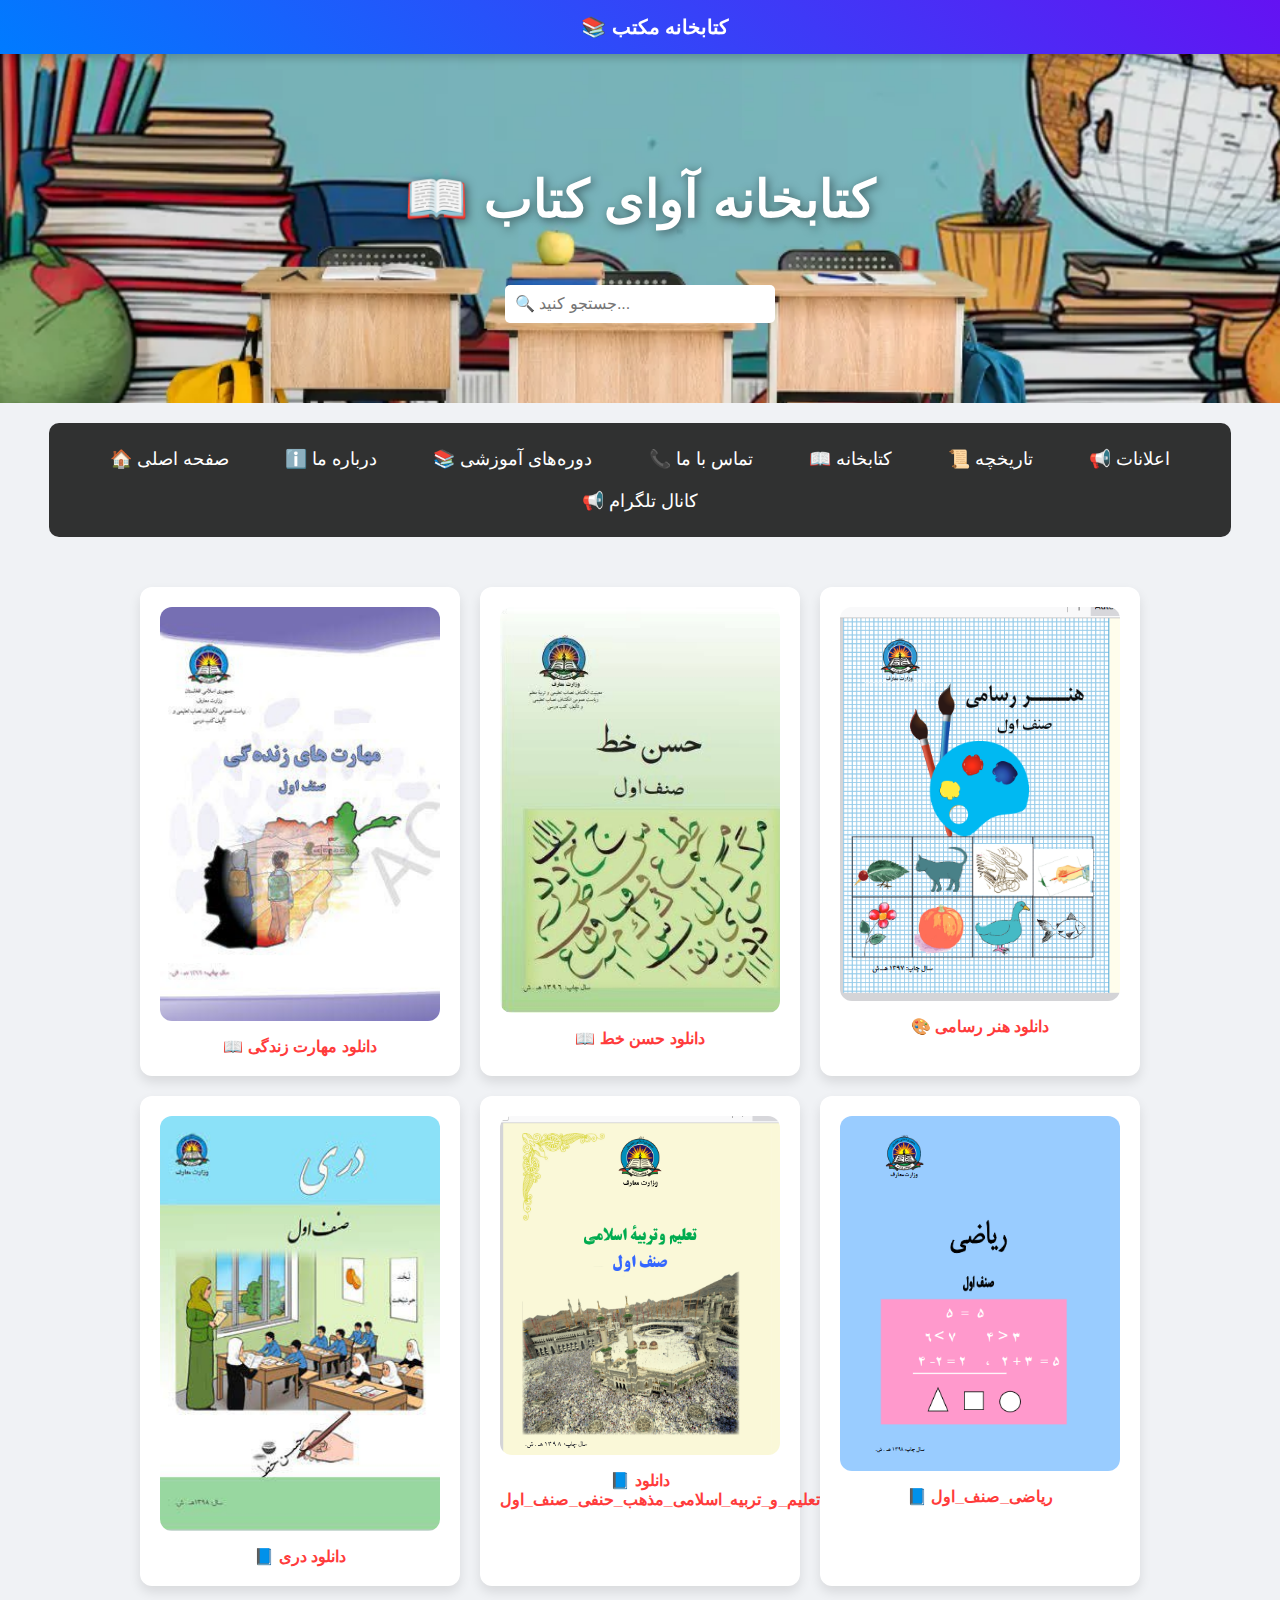
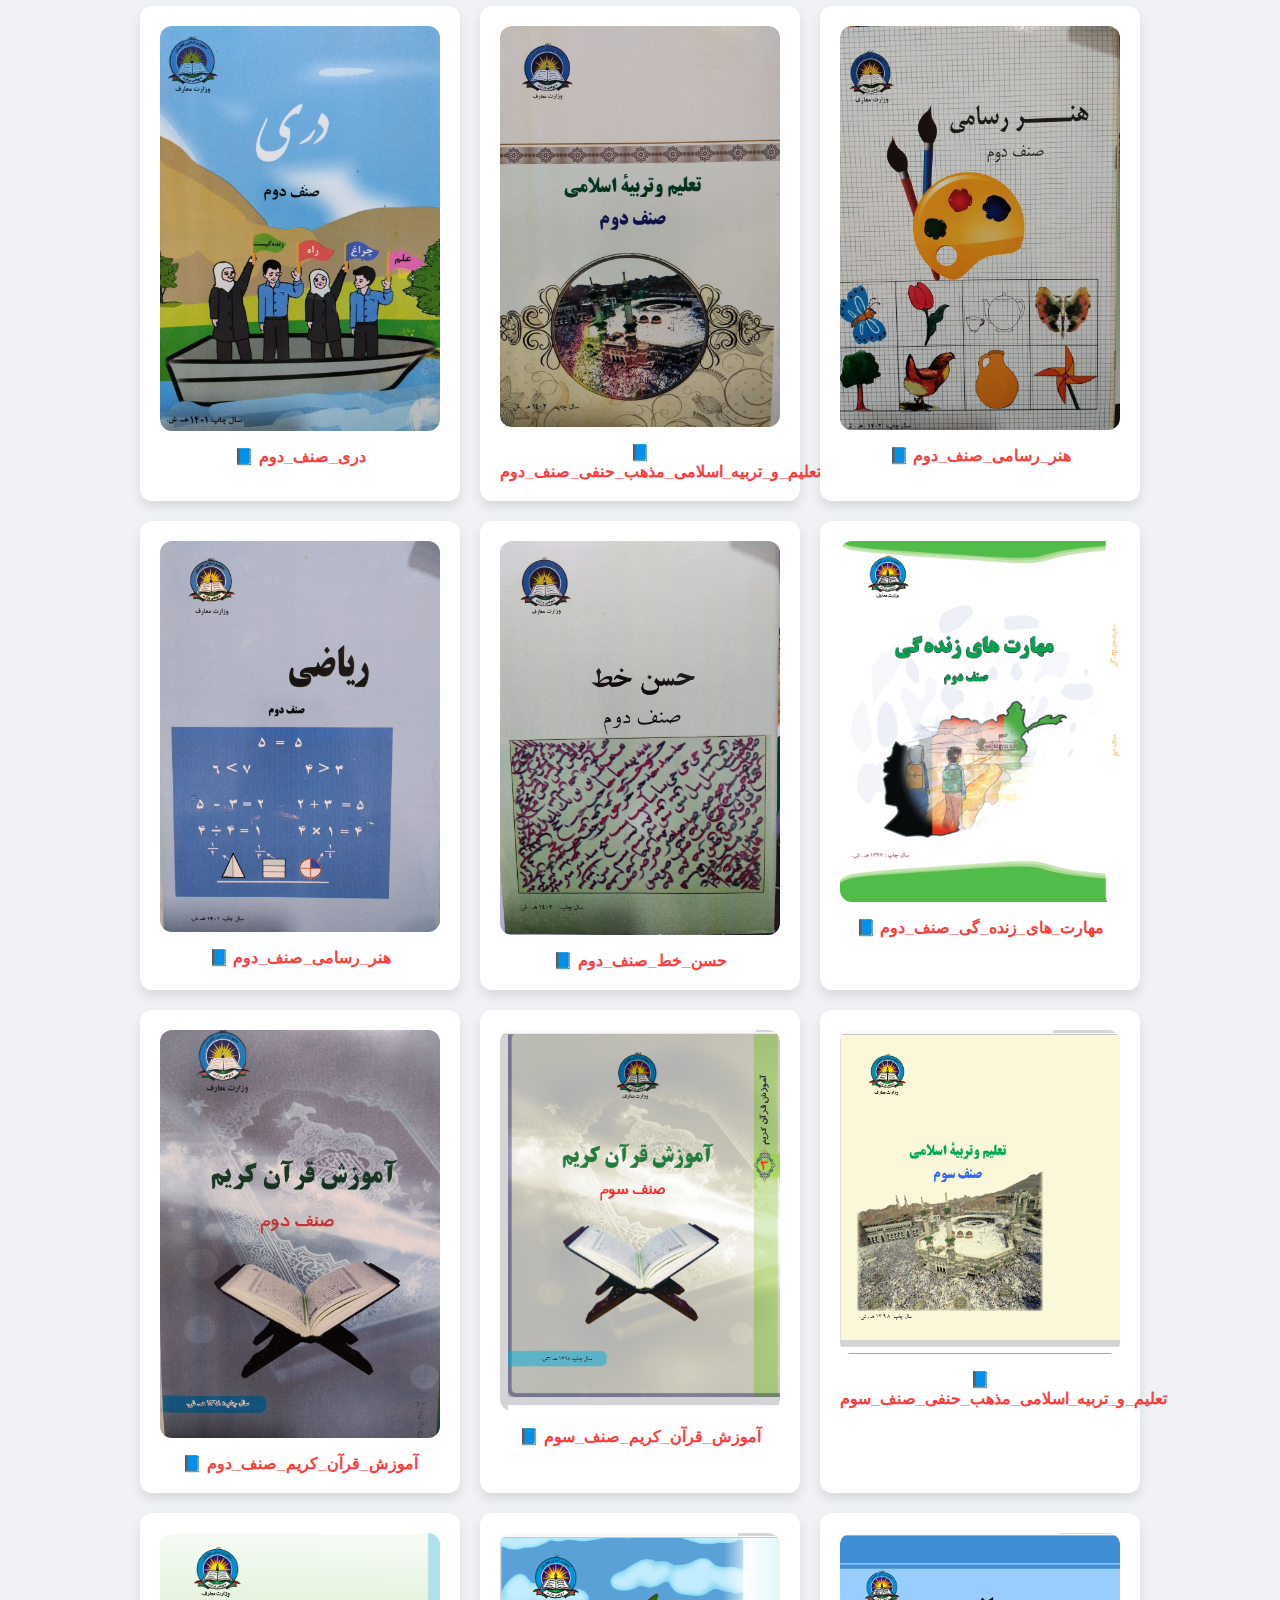
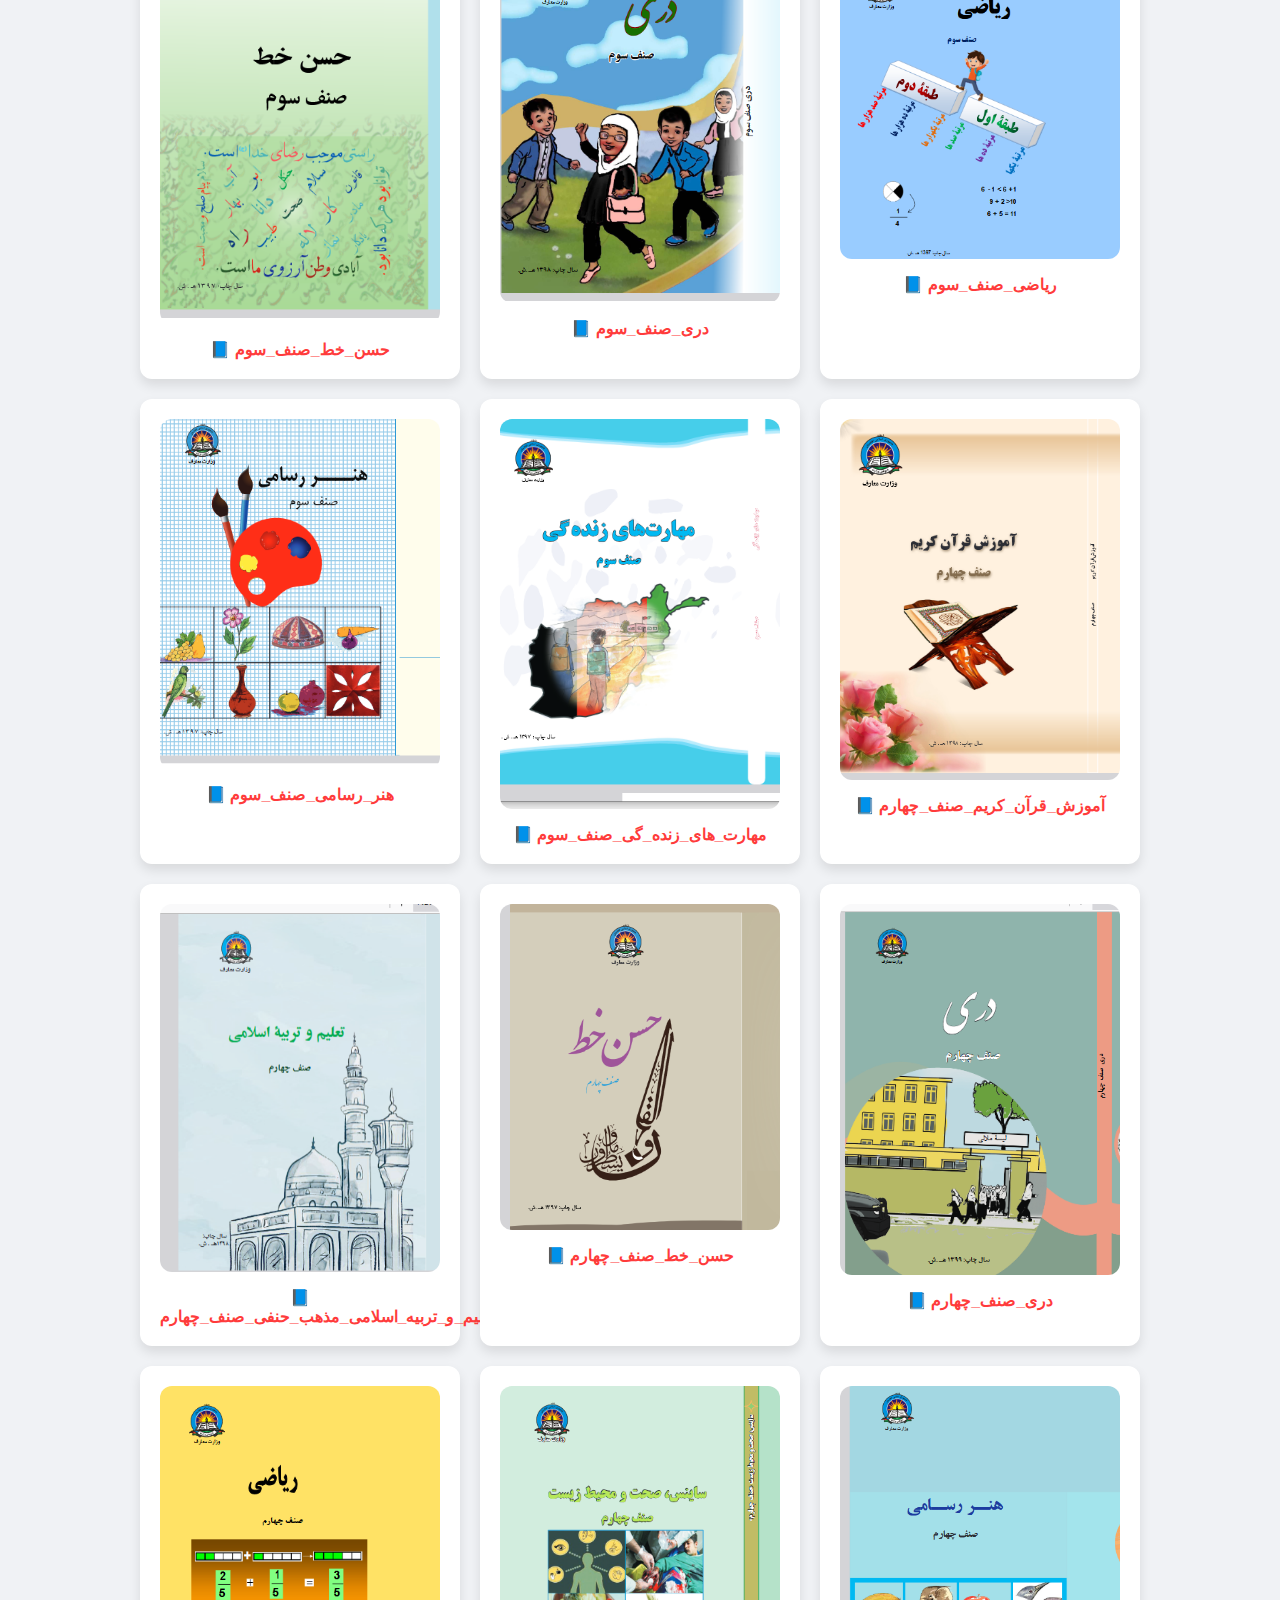
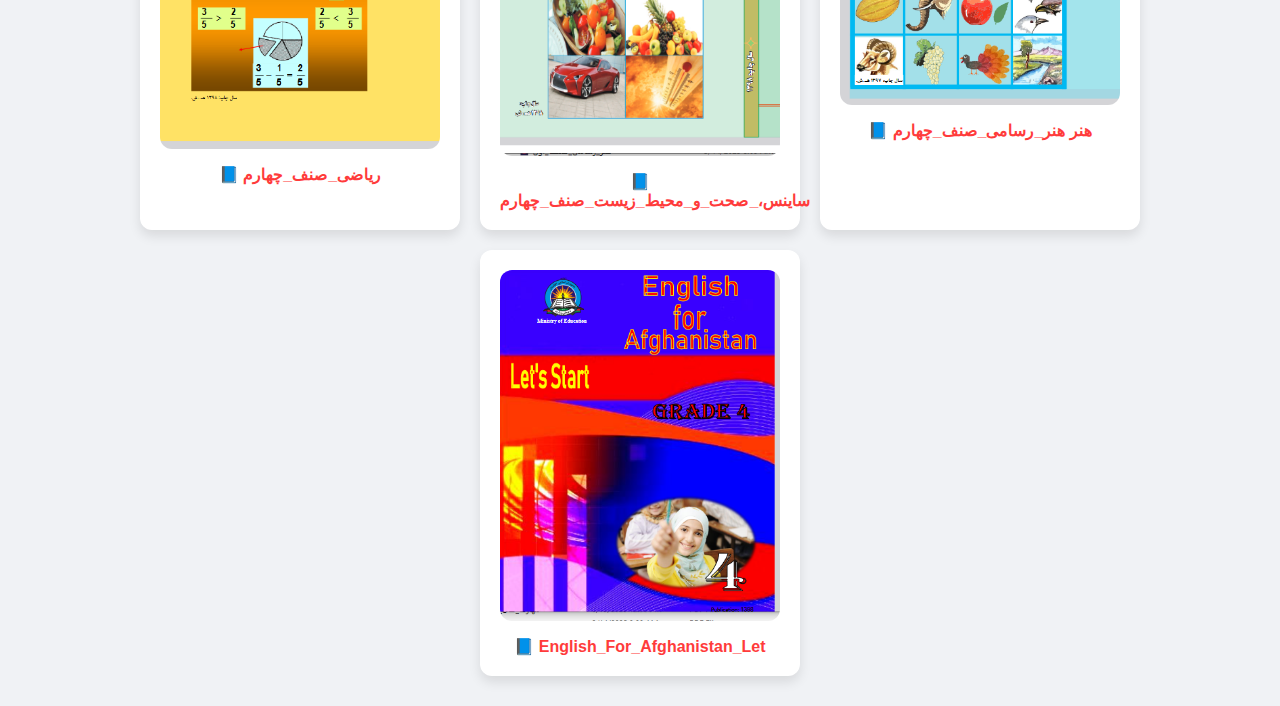
<file: book.html>
<!DOCTYPE html>
<html lang="fa">
<head>
    <meta charset="UTF-8">
    <meta name="viewport" content="width=device-width, initial-scale=1.0">
    <title>📚 کتابخانه مکتب</title>
    <link rel="stylesheet" href="styles.css">
    <style>
        body {
            font-family: 'Tahoma', sans-serif;
            margin: 0;
            padding: 0;
            background: #f0f2f5;
            color: #333;
        }
        .navbar {
            position: sticky;
            top: 0;
            width: 100%;
            background: linear-gradient(45deg, #007bff, #6610f2);
            color: white;
            padding: 15px;
            text-align: center;
            font-size: 20px;
            font-weight: bold;
            box-shadow: 0 4px 8px rgba(0, 0, 0, 0.2);
            z-index: 1000;
        }
        header {
            background-image: url('me/colorful-school-gear-07.webp');
            background-position: center;
            background-size: cover;
            background-repeat: no-repeat;
            color: white;
            text-align: center;
            padding: 80px 20px;
            font-size: 26px;
            font-weight: bold;
            text-shadow: 2px 2px 10px rgba(0, 0, 0, 0.5);
        }
        .menu {
            display: flex;
            justify-content: center;
            flex-wrap: wrap;
            list-style: none;
            padding: 15px;
            background: rgba(0, 0, 0, 0.8);
            border-radius: 10px;
            margin: 20px auto;
            width: 90%;
            max-width: 1200px;
        }
        .menu li {
            margin: 10px;
        }
        .menu a {
            text-decoration: none;
            color: white;
            font-size: 18px;
            padding: 12px 18px;
            border-radius: 8px;
            transition: background 0.3s, transform 0.2s;
        }
        .menu a:hover {
            background: rgba(255, 255, 255, 0.3);
            transform: scale(1.1);
        }
        .book-section {
            display: flex;
            flex-wrap: wrap;
            justify-content: center;
            gap: 20px;
            padding: 30px;
        }
        .book {
            background: white;
            border-radius: 12px;
            padding: 20px;
            box-shadow: 0 6px 12px rgba(0, 0, 0, 0.1);
            text-align: center;
            width: 280px;
            transition: transform 0.3s, box-shadow 0.3s;
        }
        .book:hover {
            transform: translateY(-5px);
            box-shadow: 0 10px 20px rgba(0, 0, 0, 0.2);
        }
        .book img {
            width: 100%;
            border-radius: 12px;
        }
        .book a {
            display: block;
            margin-top: 12px;
            text-decoration: none;
            color: #ff3b3b;
            font-weight: bold;
        }
    </style>
</head>
<body>
    <div class="navbar">📚 کتابخانه مکتب</div>
    <header>
        <h1>📖 کتابخانه آوای کتاب</h1>
        <input type="text" id="search" placeholder="🔍 جستجو کنید..." style="padding: 10px; width: 250px; border-radius: 5px; border: none; margin-top: 20px;">
    </header>
    <ul class="menu">
        <li><a href="index.html">🏠 صفحه اصلی</a></li>
        <li><a href="about-us.html">ℹ️ درباره ما</a></li>
        <li><a href="typography.html">📚 دوره‌های آموزشی</a></li>
        <li><a href="contacts.html">📞 تماس با ما</a></li>
        <li><a href="book.html">📖 کتابخانه</a></li>
        <li><a href="history.html">📜 تاریخچه</a></li>
        <li><a href="alanat.html">📢 اعلانات</a></li>
        <li><a href="https://t.me/AwaiKetabPES">📢 کانال تلگرام</a></li>
    </ul>
    <div class="book-section">
        <div class="book">
            <img src="me/مهارت.jpg" alt="مهارت">
            <a href="boox/مهارت_های_زنده_گی_صنف_اول.pdf" target="_blank">📖 دانلود مهارت زندگی</a>
        </div>
        <div class="book">
            <img src="me/حس.jpg" alt="حس">
            <a href="boox/حسن_خط_صنف_اول.pdf" target="_blank">📖 دانلود حسن خط</a>
        </div>
        <div class="book">
            <img src="me/Screenshot (3).png" alt="رسامی">
            <a href="boox/هنر_رسامی_صنف_اول.pdf" target="_blank">🎨 دانلود هنر رسامی</a>
        </div>
        <div class="book">
            <img src="me/دزی.jpg" alt="دری">
            <a href="boox/دری_صنف_اول.pdf" target="_blank">📘 دانلود دری</a>
        </div>
        <div class="book">
            <img src="me/asl.png" alt="دری">
            <a href="boox/تعلیم_و_تربیه_اسلامی_مذهب_حنفی_صنف_اول.pdf" target="_blank">📘 دانلود تعلیم_و_تربیه_اسلامی_مذهب_حنفی_صنف_اول</a>
        </div>
        <div class="book">
            <img src="me/math.png" alt="دری">
            <a href="boox/ریاضی_صنف_اول.pdf" target="_blank">📘  ریاضی_صنف_اول</a>
        </div>
        <div class="book">
            <img src="me/دری ۲.jpg" alt="دری">
            <a href="boox/دری_صنف_دوم.pdf" target="_blank">📘 دری_صنف_دوم</a>
        </div>
    
    <div class="book">
        <img src="me/اسلامی ۲.jpg" alt="دری">
        <a href="boox/تعلیم_و_تربیه_اسلامی_مذهب_حنفی_صنف_دوم.pdf" target="_blank">📘 تعلیم_و_تربیه_اسلامی_مذهب_حنفی_صنف_دوم</a>
    </div>
    <div class="book">
        <img src="me/هنر ۲.jpg" alt="دری">
        <a href="boox/هنر_رسامی_صنف_دوم.pdf" target="_blank">📘  هنر_رسامی_صنف_دوم</a>
    </div>
    <div class="book">
        <img src="me/ریاضی ۲.jpg" alt="دری">
        <a href="boox/ریاضی_صنف_دوم.pdf" target="_blank">📘 هنر_رسامی_صنف_دوم</a>
    </div>
    <div class="book">
        <img src="me/حسن ۲.jpg" alt="دری">
        <a href="boox/حسن_خط_صنف_دوم.pdf" target="_blank">📘 حسن_خط_صنف_دوم</a>
    </div>
    <div class="book">
        <img src="me/Screenshot (7).png" alt="دری">
        <a href="boox/مهارت_های_زنده_گی_صنف_دوم.pdf" target="_blank">📘 مهارت_های_زنده_گی_صنف_دوم</a>
    </div>
    <div class="book">
        <img src="me/قران ۲.jpg" alt="دری">
        <a href="boox/آموزش_قرآن_کریم_صنف_دوم.pdf" target="_blank">📘 آموزش_قرآن_کریم_صنف_دوم</a>
    </div>
    <div class="book">
        <img src="me/Screenshot (8).png" alt="دری">
        <a href="boox/آموزش_قرآن_کریم_صنف_سوم.pdf" target="_blank">📘 آموزش_قرآن_کریم_صنف_سوم</a>
    </div>
    <div class="book">
        <img src="me/Screenshot (9).png" alt="دری">
        <a href="boox/تعلیم_و_تربیه_اسلامی_مذهب_حنفی_صنف_سوم.pdf" target="_blank">📘 تعلیم_و_تربیه_اسلامی_مذهب_حنفی_صنف_سوم</a>
    </div>
    <div class="book">
        <img src="me/Screenshot (10).png" alt="دری">
        <a href="boox/حسن_خط_صنف_سوم.pdf" target="_blank">📘 حسن_خط_صنف_سوم</a>
    </div>
    <div class="book">
        <img src="me/Screenshot (11).png" alt="دری">
        <a href="boox/دری_صنف_سوم.pdf" target="_blank">📘 دری_صنف_سوم</a>
    </div>
    <div class="book">
        <img src="me/Screenshot (12).png" alt="دری">
        <a href="boox/ریاضی_صنف_سوم.pdf" target="_blank">📘 ریاضی_صنف_سوم</a>
    </div>
    <div class="book">
        <img src="me/Screenshot (14).png" alt="دری">
        <a href="boox/هنر_رسامی_صنف_سوم.pdf" target="_blank">📘 هنر_رسامی_صنف_سوم</a>
    </div>
    <div class="book">
        <img src="me/Screenshot (13).png" alt="دری">
        <a href="boox/مهارت_های_زنده_گی_صنف_سوم.pdf" target="_blank">📘 مهارت_های_زنده_گی_صنف_سوم</a>
    </div>
    <div class="book">
        <img src="me/Screenshot (15).png" alt="دری">
        <a href="boox/آموزش_قرآن_کریم_صنف_چهارم.pdf" target="_blank">📘 آموزش_قرآن_کریم_صنف_چهارم</a>
    </div>
    <div class="book">
        <img src="me/Screenshot (16).png" alt="دری">
        <a href="boox/تعلیم_و_تربیه_اسلامی_مذهب_حنفی_صنف_چهارم.pdf" target="_blank">📘 تعلیم_و_تربیه_اسلامی_مذهب_حنفی_صنف_چهارم</a>
    </div>
    <div class="book">
        <img src="me/Screenshot (17).png" alt="دری">
        <a href="boox/حسن_خط_صنف_چهارم.pdf" target="_blank">📘 حسن_خط_صنف_چهارم</a>
    </div>
    <div class="book">
        <img src="me/Screenshot (18).png" alt="دری">
        <a href="boox/دری_صنف_چهارم.pdf" target="_blank">📘 دری_صنف_چهارم</a>
    </div>
    <div class="book">
        <img src="me/Screenshot (19).png" alt="دری">
        <a href="boox/ریاضی_صنف_چهارم.pdf" target="_blank">📘 ریاضی_صنف_چهارم</a>
    </div>
    <div class="book">
        <img src="me/Screenshot (20).png" alt="دری">
        <a href="boox/ساینس،_صحت_و_محیط_زیست_صنف_چهارم.pdf" target="_blank">📘 ساینس،_صحت_و_محیط_زیست_صنف_چهارم</a>
    </div>
    <div class="book">
        <img src="me/Screenshot (21).png" alt="دری">
        <a href="boox/هنر_رسامی_صنف_چهارم.pdf" target="_blank">📘 هنر هنر_رسامی_صنف_چهارم</a>
    </div>
    <div class="book">
        <img src="me/Screenshot (22).png" alt="دری">
        <a href="boox/English_For_Afghanistan_Let's_Start_Grade_4.pdf" target="_blank">📘 English_For_Afghanistan_Let</a>
    </div>
</div>
</body>
</html>
</file>
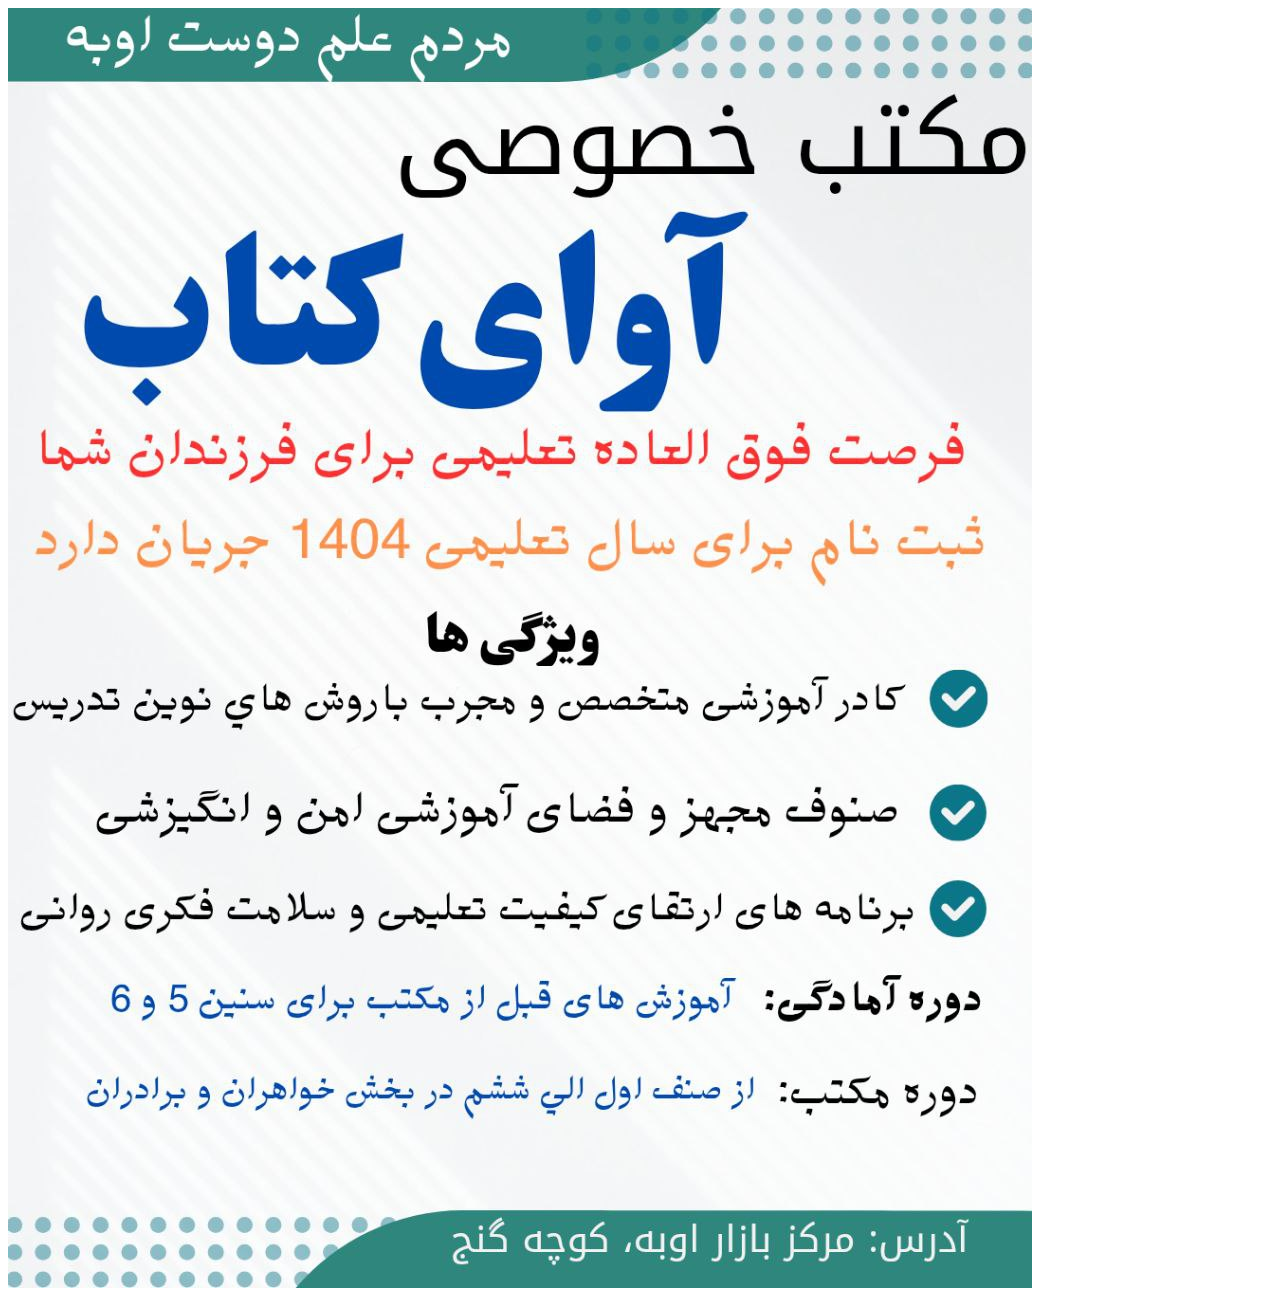
<file: login.html>
<!DOCTYPE html>
<html class="wide wow-animation" lang="en">
  <head>
    <title>Home</title>
    <meta charset="utf-8">
    <meta name="viewport" content="width=device-width, height=device-height, initial-scale=1.0">
    <meta http-equiv="X-UA-Compatible" content="IE=edge">
  </head>
  <bodu>
<div id="fori1">

    <img src="me/حه.jpg" alt="">
    <p> </p>
</div>
  </bodu>
</html>
</file>
<file: styles.css>
body {
    font-family: Arial, sans-serif;
    margin: 0;
    padding: 0;
    background-color: #f4f4f4;
}

header {
    background-color: #333;
    color: white;
    padding: 1rem;
    text-align: center;
}

input[type="text"] {
    margin-top: 1rem;
    padding: 0.5rem;
    width: 80%;
    font-size: 1rem;
}

.book-list {
    display: grid;
    grid-template-columns: repeat(auto-fill, minmax(200px, 1fr));
    gap: 1rem;
    padding: 2rem;
}

.book {
    background-color: white;
    padding: 1rem;
    border-radius: 8px;
    box-shadow: 0 2px 5px rgba(0, 0, 0, 0.1);
}

.book h3 {
    margin: 0;
    font-size: 1.2rem;
}

.book p {
    font-size: 1rem;
    color: #555;
}

.book a {
    display: inline-block;
    margin-top: 0.5rem;
    color: #007bff;
    text-decoration: none;
}

.book a:hover {
    text-decoration: underline;
}

footer {
    text-align: center;
    padding: 1rem;
    background-color: #333;
    color: white;
}
</file>
